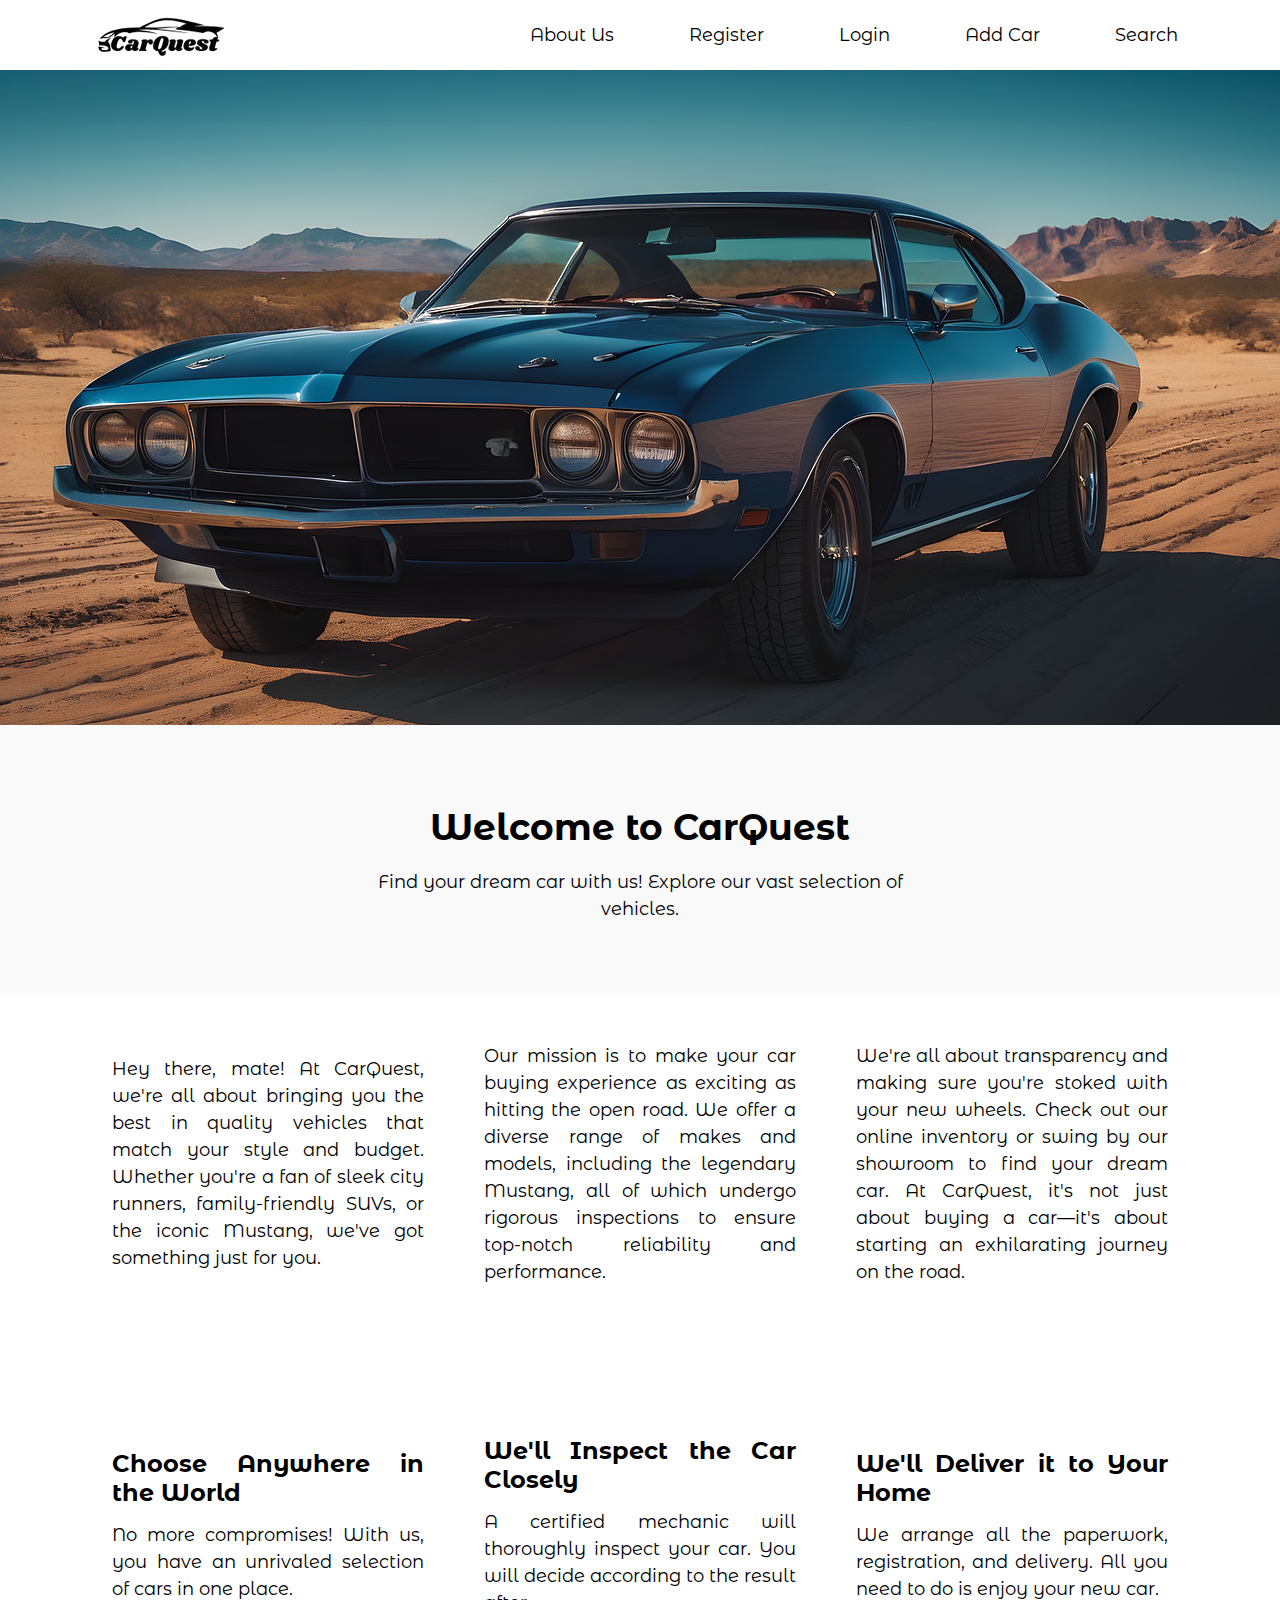
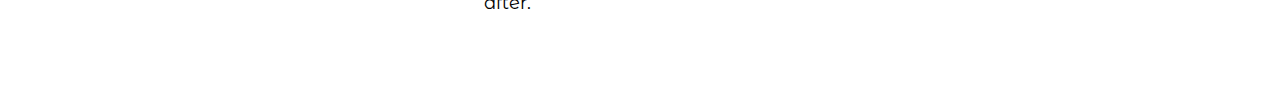
<file: html/index.html>
<!DOCTYPE html>
<html lang="en">

<head>
    <meta charset="UTF-8">
    <meta name="viewport" content="width=device-width, initial-scale=1.0">
    <title>CarQuest - Home</title>
    <link rel="stylesheet" href="../css/styles.css">
    <link rel="preconnect" href="https://fonts.googleapis.com">
    <link rel="preconnect" href="https://fonts.gstatic.com" crossorigin>
    <link href="https://fonts.googleapis.com/css2?family=Montserrat+Alternates&family=Mulish&family=Open+Sans&family=Sono&display=swap" rel="stylesheet">
</head>

<body>

    <nav class="navbar">
        <div class="container">
            <a href="index.html" class="logo"><img src="../images/logo.png" alt="CarQuest Logo"></a>
            <ul class="nav-links">
                <li><a href="about_us.html">About Us</a></li>
                <li><a href="seller_registration.html">Register</a></li>
                <li><a href="seller_login.html">Login</a></li>
                <li><a href="addcar.html">Add Car</a></li>
                <li><a href="search.html">Search</a></li>
            </ul>
        </div>
    </nav>
    <section class="car-photo">
        <img src="../images/car1.png" alt="Car Photo" class="full-width">
    </section>

    <section class="introduction">
        <div class="container">
            <div class="intro-content">
                <h2>Welcome to CarQuest</h2>
                <p>Find your dream car with us! Explore our vast selection of vehicles.</p>
            </div>
        </div>
    </section>
    
    <section class="details">
        <div class="container">
            <div class="detail">
                <p>Hey there, mate! At CarQuest, we're all about bringing you the best in quality vehicles that match your style and budget. Whether you're a fan of sleek city runners, family-friendly SUVs, or the iconic Mustang, we've got something just for you.</p>
            </div>
            <div class="detail">
                <p>Our mission is to make your car buying experience as exciting as hitting the open road. We offer a diverse range of makes and models, including the legendary Mustang, all of which undergo rigorous inspections to ensure top-notch reliability and performance.</p>
            </div>
            <div class="detail">
                <p>We're all about transparency and making sure you're stoked with your new wheels. Check out our online inventory or swing by our showroom to find your dream car. At CarQuest, it's not just about buying a car—it's about starting an exhilarating journey on the road.</p>
            </div>
        </div>
    </section>

    <section class="details">
        <div class="container">
            <div class="detail">
                <h2>Choose Anywhere in the World</h2>
                <p>No more compromises! With us, you have an unrivaled selection of cars in one place.</p>
            </div>
            <div class="detail">
                <h2>We'll Inspect the Car Closely</h2>
                <p>A certified mechanic will thoroughly inspect your car. You will decide according to the result after.</p>
            </div>
            <div class="detail">
                <h2>We'll Deliver it to Your Home</h2>
                <p>We arrange all the paperwork, registration, and delivery. All you need to do is enjoy your new car.</p>
            </div>
        </div>
    </section>

    <script src="../js/search.js"></script>
</body>

</html>
</file>
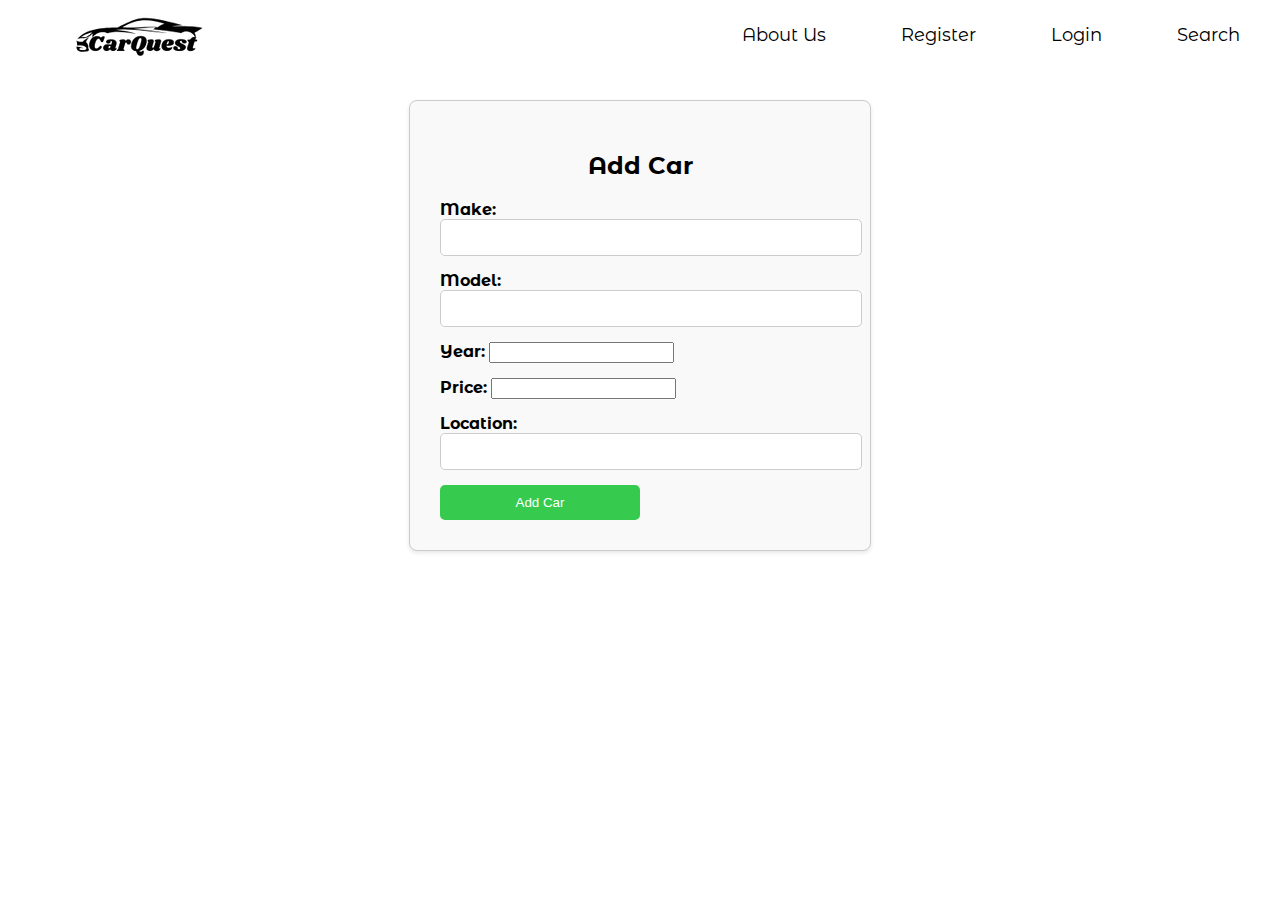
<file: html/addcar.html>
<!DOCTYPE html>
<html lang="en">
<head>
    <meta charset="UTF-8">
    <meta name="viewport" content="width=device-width, initial-scale=1.0">
    <title>Add Car</title>
    <link rel="stylesheet" href="../css/addcar.css">
    <link rel="preconnect" href="https://fonts.googleapis.com">
    <link rel="preconnect" href="https://fonts.gstatic.com" crossorigin>
    <link href="https://fonts.googleapis.com/css2?family=Montserrat+Alternates&family=Mulish&family=Open+Sans&family=Sono&display=swap" rel="stylesheet">
</head>
<body>
    <nav class="navbar">
        <div class="container">
            <a href="index.html" class="logo"><img src="../images/logo.png" alt="CarQuest Logo"></a>
            <ul class="nav-links">
                <li><a href="about_us.html">About Us</a></li>
                <li><a href="seller_registration.html">Register</a></li>
                <li><a href="seller_login.html">Login</a></li>
                <li><a href="search.html">Search</a></li>
            </ul>
        </div>
    </nav>
    <div class="addcar-container">
        <h2 class="addcar-title">Add Car</h2>
        <form id="addCarForm" action="../php/addcar.php" method="POST">
            <div class="form-group">
                <label for="make">Make:</label>
                <input type="text" id="make" name="make" required>
            </div>
            <div class="form-group">
                <label for="model">Model:</label>
                <input type="text" id="model" name="model" required>
            </div>
            <div class="form-group">
                <label for="year">Year:</label>
                <input type="number" id="year" name="year" required>
            </div>
            <div class="form-group">
                <label for="price">Price:</label>
                <input type="number" id="price" name="price" required>
            </div>
            <div class="form-group">
                <label for="location">Location:</label>
                <input type="text" id="location" name="location" required>
            </div>
            <button type="submit">Add Car</button>
        </form>
    </div>
</body>
</html>
</file>
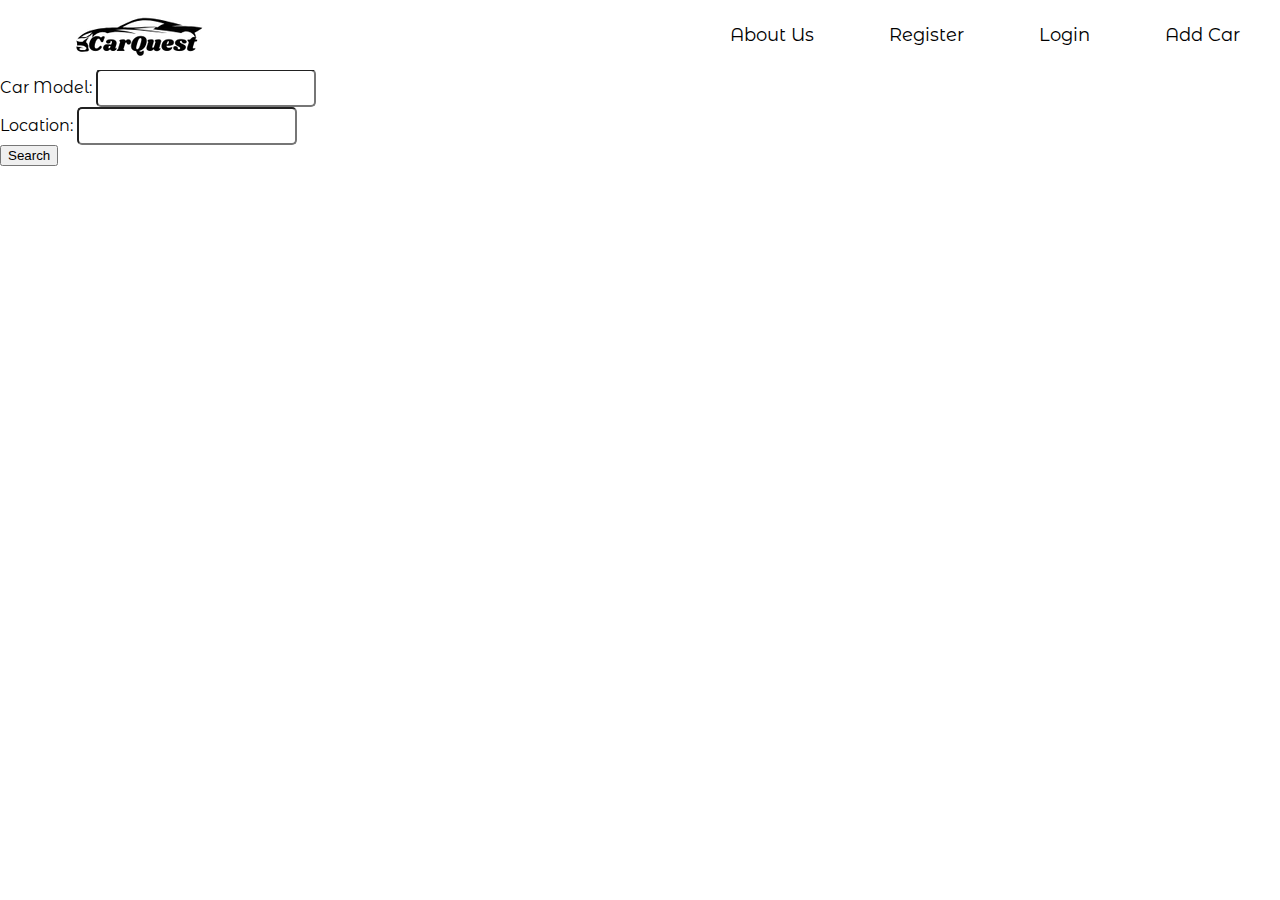
<file: html/search.html>
<!DOCTYPE html>
<html lang="en">
<head>
    <meta charset="UTF-8">
    <meta name="viewport" content="width=device-width, initial-scale=1.0">
    <title>Search Cars</title>
    <link rel="stylesheet" href="../css/search.css">
    <link rel="preconnect" href="https://fonts.googleapis.com">
    <link rel="preconnect" href="https://fonts.gstatic.com" crossorigin>
    <link href="https://fonts.googleapis.com/css2?family=Montserrat+Alternates&family=Mulish&family=Open+Sans&family=Sono&display=swap" rel="stylesheet">
</head>
<body>
    <nav class="navbar">
        <div class="container">
            <a href="index.html" class="logo"><img src="../images/logo.png" alt="CarQuest Logo"></a>
            <ul class="nav-links">
                <li><a href="about_us.html">About Us</a></li>
                <li><a href="seller_registration.html">Register</a></li>
                <li><a href="seller_login.html">Login</a></li>
                <li><a href="addcar.html">Add Car</a></li>
            </ul>
        </div>
    </nav>
    <div class="search-container">
        <h2 class="search-title">Search Cars</h2>
        <form id="searchForm" action="../php/search_results.php" method="GET">
            <div class="form-group">
                <label for="model">Car Model:</label>
                <input type="text" id="model" name="model" required>
            </div>
            <div class="form-group">
                <label for="location">Location:</label>
                <input type="text" id="location" name="location" required>
            </div>
            <button type="submit">Search</button>
        </form>
    </div>
</body>
</html>
</file>
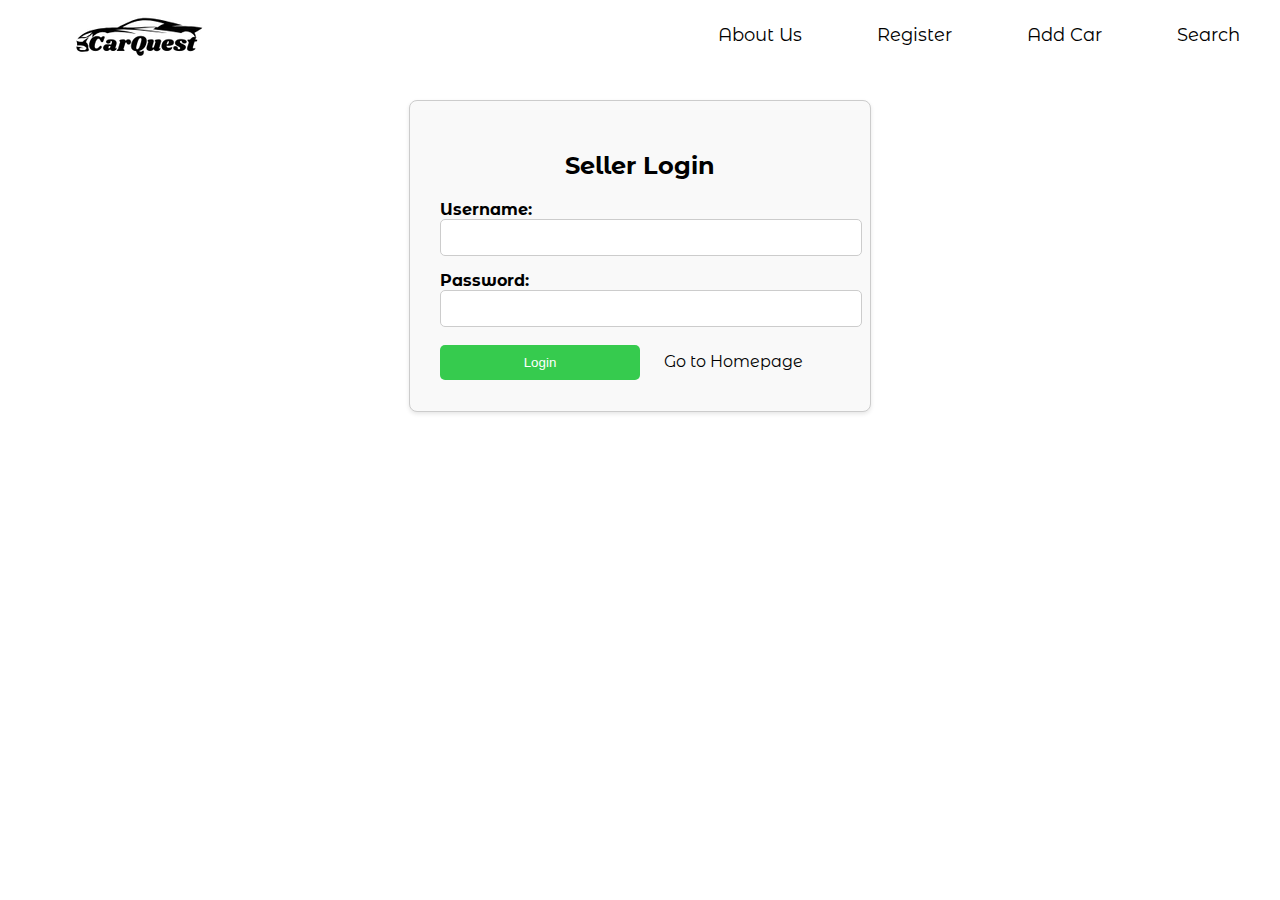
<file: html/seller_login.html>
<!DOCTYPE html>
<html lang="en">
<head>
    <meta charset="UTF-8">
    <meta name="viewport" content="width=device-width, initial-scale=1.0">
    <title>Seller Login</title>
    <link rel="stylesheet" href="../css/login.css">
    <!-- <script src="../js/login.js" defer></script>  -->
    <link rel="preconnect" href="https://fonts.googleapis.com">
    <link rel="preconnect" href="https://fonts.gstatic.com" crossorigin>
    <link href="https://fonts.googleapis.com/css2?family=Montserrat+Alternates&family=Mulish&family=Open+Sans&family=Sono&display=swap" rel="stylesheet">
</head>
<body>
    <nav class="navbar">
        <div class="container">
            <a href="index.html" class="logo"><img src="../images/logo.png" alt="CarQuest Logo"></a>
            <ul class="nav-links">
                <li><a href="about_us.html">About Us</a></li>
                <li><a href="seller_registration.html">Register</a></li>
                <li><a href="addcar.html">Add Car</a></li>
                <li><a href="search.html">Search</a></li>
            </ul>
        </div>
    </nav>
    <div class="login-container">
        <h2 class="login-title">Seller Login</h2>
        <form id="sellerLoginForm" action="../php/login.php" method="POST">
            <div class="form-group">
                <label for="username">Username:</label>
                <input type="text" id="username" name="username" required>
            </div>
            <div class="form-group">
                <label for="password">Password:</label>
                <input type="password" id="password" name="password" required>
            </div>
            <button type="submit">Login</button>
            <a href="index.html" class="button">Go to Homepage</a>
        </form>
    </div>
</body>
</html>
</file>
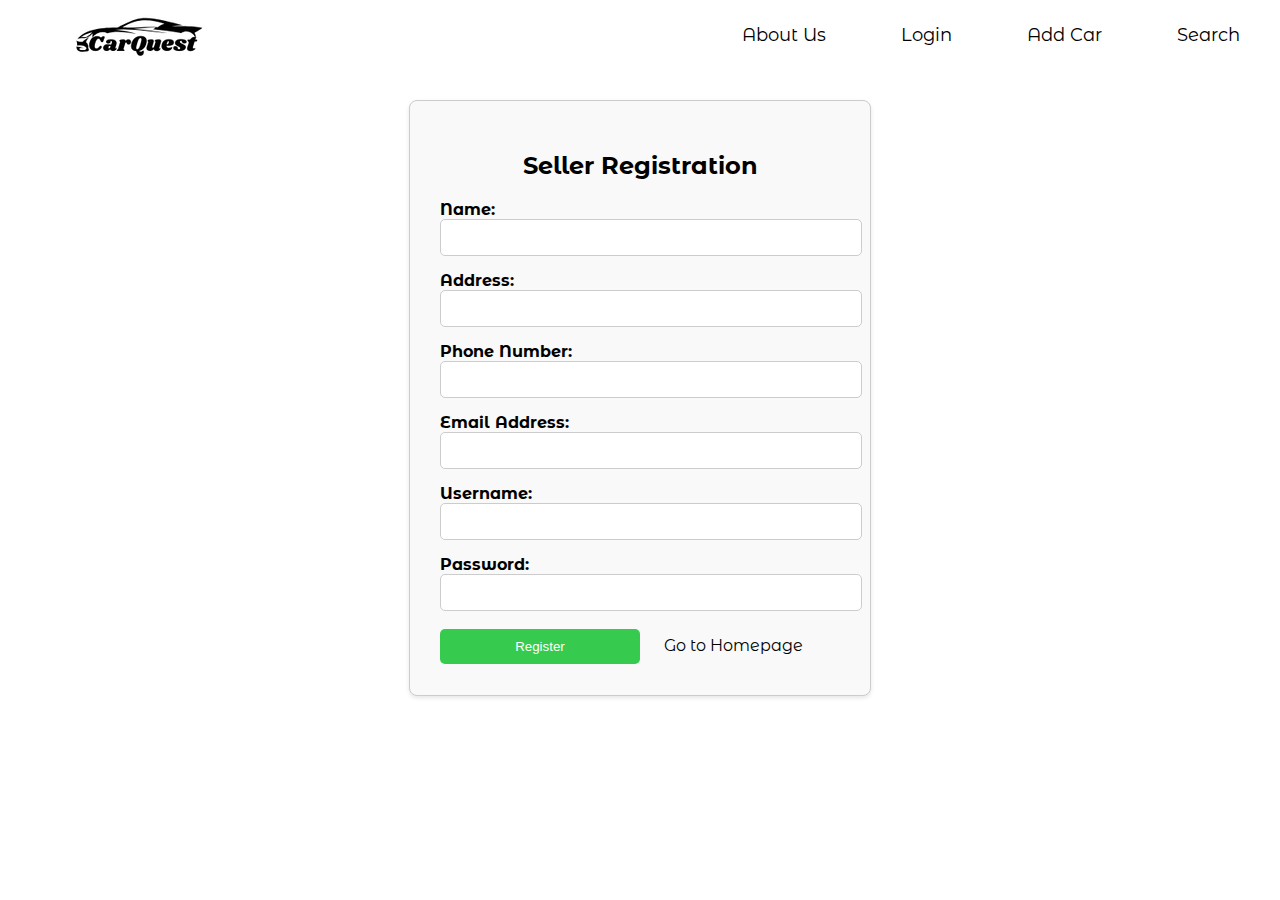
<file: html/seller_registration.html>
<!DOCTYPE html>
<html lang="en">
<head>
    <meta charset="UTF-8">
    <meta name="viewport" content="width=device-width, initial-scale=1.0">
    <title>Seller Registration</title>
    <link rel="stylesheet" href="../css/registration.css">
    <link rel="preconnect" href="https://fonts.googleapis.com">
    <link rel="preconnect" href="https://fonts.gstatic.com" crossorigin>
    <link href="https://fonts.googleapis.com/css2?family=Montserrat+Alternates&family=Mulish&family=Open+Sans&family=Sono&display=swap" rel="stylesheet">
</head>
<body>
    <nav class="navbar">
        <div class="container">
            <a href="index.html" class="logo"><img src="../images/logo.png" alt="CarQuest Logo"></a>
            <ul class="nav-links">
                <li><a href="about_us.html">About Us</a></li>
                <li><a href="seller_login.html">Login</a></li>
                <li><a href="addcar.html">Add Car</a></li>
                <li><a href="search.html">Search</a></li>
            </ul>
        </div>
    </nav>

    <div class="registration-container">
        <h2 class="registration-title">Seller Registration</h2>
        <form id="sellerRegistrationForm" action="../php/register.php" method="POST">
            <div class="form-group">
                <label for="name">Name:</label>
                <input type="text" id="name" name="name" required>
            </div>
            <div class="form-group">
                <label for="address">Address:</label>
                <input type="text" id="address" name="address" required>
            </div>
            <div class="form-group">
                <label for="phone">Phone Number:</label>
                <input type="text" id="phone" name="phone" required>
            </div>
            <div class="form-group">
                <label for="email">Email Address:</label>
                <input type="email" id="email" name="email" required>
            </div>
            <div class="form-group">
                <label for="username">Username:</label>
                <input type="text" id="username" name="username" required>
            </div>
            <div class="form-group">
                <label for="password">Password:</label>
                <input type="password" id="password" name="password" required>
            </div>
            <button type="submit">Register</button>
            <a href="index.html" class="button">Go to Homepage</a>
        </form>
    </div>
</body>
</html>
</file>
<file: css/styles.css>
body, h1, p, ul, li {
    margin: 0;
    padding: 0;
    font-family: 'Montserrat Alternates', 'Mulish', 'Sono', sans-serif; 
}

.navbar {
    background-color: #fff;
    color: #000;
    height: 70px;
    display: flex;
    justify-content: space-between; 
    align-items: center;
    padding: 0 20px; 
}

.container {
    width: 90%;
    max-width: 1200px;
    margin: 0 auto; 
    display: flex;
    justify-content: space-between;
    align-items: center;
}

.logo {
    display: flex;
    align-items: center;
}

.logo img {
    max-height: 100%;
    width: auto;
}

.nav-links {
    list-style: none;
    display: flex;
    align-items: center;
}

.nav-links li {
    margin-right: 35px;
}

.nav-links li:last-child {
    margin-right: 0;
}

.nav-links li a {
    color: #000;
    text-decoration: none;
    font-size: 18px;
    font-weight: 400;
    display: inline-block;
    padding: 10px 20px;
    border-radius: 5px;
    transition: color 0.3s ease;
}

.nav-links li a:hover {
    color: #0056b3; 
    font-weight: bold; 
}

.nav-links li a:active {
    color: #36cb4e;
    text-decoration: none; 
}

.car-photo img {
    width: 100vw;
    height: auto;
    max-height: 655px;
    display: block;
    object-fit: cover;
}

.introduction {
    background-color: #f9f9f9;
    padding: 50px 0;
    text-align: center;
}

.introduction h2 {
    font-size: 36px;
    margin-bottom: 20px;
}

.introduction p {
    font-size: 18px;
    line-height: 1.5;
    margin-bottom: 20px;
}

.details {
    padding: 50px 20px; 
    display: flex;
    justify-content: space-around;
    flex-wrap: wrap;
}

.detail {
    flex: 1;
    max-width: 400px; 
    padding: 0 30px; 
    text-align: justify;
    margin-bottom: 30px; 
}

.detail h2 {
    font-size: 24px;
    margin-bottom: 15px;
}

.detail p {
    font-size: 18px;
    line-height: 1.5;
}

.intro-content {
    max-width: 600px; 
    margin: 0 auto; 
}

.intro-content h2 {
    font-size: 36px;
    margin-bottom: 20px;
}

.intro-content p {
    font-size: 18px;
    line-height: 1.5;
    margin-bottom: 20px;
}
</file>
<file: css/addcar.css>
body, h1, p, ul, li {
    margin: 0;
    padding: 0;
    font-family: 'Montserrat Alternates', 'Mulish', 'Sono', sans-serif;
}

.navbar {
    background-color: #fff;
    color: #000;
    height: 70px;
    width: 100%; 
    display: flex;
    justify-content: space-between;
    align-items: center;
    padding: 0 20px;
    position: fixed; 
    top: 0;
    left: 0;
    z-index: 1000; 
}

.navbar .container {
    display: flex;
    justify-content: space-between;
    align-items: center;
    max-width: 1200px; 
    width: 100%; 
    margin: 0 auto; 
}

.logo {
    display: flex;
    align-items: center;
}

.logo img {
    max-height: 100%;
    width: auto;
}

.nav-links {
    list-style: none;
    display: flex;
    align-items: center;
}

.nav-links li {
    margin-right: 35px;
}

.nav-links li:last-child {
    margin-right: 0;
}

.nav-links li a {
    color: #000;
    text-decoration: none;
    font-size: 18px;
    font-weight: 400;
    display: inline-block;
    padding: 10px 20px;
    border-radius: 5px;
    transition: color 0.3s ease;
}
.nav-links li a:hover {
    color: #0056b3; 
    font-weight: bold; 
}

.nav-links li a:active {
    color: #36cb4e;
    text-decoration: none; 
}

.addcar-container {
    max-width: 400px;
    width: 90%; 
    margin: 100px auto; 
    padding: 30px;
    border: 1px solid #ccc;
    border-radius: 8px;
    background-color: #f9f9f9;
    box-shadow: 0 2px 4px rgba(0, 0, 0, 0.1);
}

.addcar-title {
    font-size: 24px;
    text-align: center;
    margin-bottom: 20px;
}

.form-group {
    margin-bottom: 15px;
}

label {
    font-weight: bold;
}

input[type="text"] {
    width: 100%;
    padding: 10px;
    border: 1px solid #ccc;
    border-radius: 5px;
}

button {
    width: 50%;
    padding: 10px;
    background-color: #36cb4e;
    color: #fff;
    border: none;
    border-radius: 5px;
    cursor: pointer;
    transition: background-color 0.3s ease;
}

button:hover {
    background-color: #0056b3;
}
a.button {
    display: inline-block;
    padding: 10px 20px;
    color: #000;
    text-decoration: none;
    border-radius: 5px;
    transition: color 0.3s ease;
}


a.button:hover {
    color: #0056b3; 
    font-weight: bold; 
}

a.button:active {
    color: #36cb4e;
    text-decoration: none; 
}
</file>
<file: css/search.css>
body, h1, p, ul, li {
    margin: 0;
    padding: 0;
    font-family: 'Montserrat Alternates', 'Mulish', 'Sono', sans-serif;
}

.navbar {
    background-color: #fff;
    color: #000;
    height: 70px;
    width: 100%;
    display: flex;
    justify-content: space-between;
    align-items: center;
    padding: 0 20px;
    position: fixed;
    top: 0;
    left: 0;
    z-index: 1000;
}

.navbar .container {
    display: flex;
    justify-content: space-between;
    align-items: center;
    max-width: 1200px;
    width: 100%;
    margin: 0 auto;
}

.logo {
    display: flex;
    align-items: center;
}

.logo img {
    max-height: 100%;
    width: auto;
}

.nav-links {
    list-style: none;
    display: flex;
    align-items: center;
}

.nav-links li {
    margin-right: 35px;
}

.nav-links li:last-child {
    margin-right: 0;
}

.nav-links li a {
    color: #000;
    text-decoration: none;
    font-size: 18px;
    font-weight: 400;
    display: inline-block;
    padding: 10px 20px;
    border-radius: 5px;
    transition: color 0.3s ease;
}

.nav-links li a:hover {
    color: #0056b3; 
    font-weight: bold; 
}

.nav-links li a:active {
    color: #36cb4e;
    text-decoration: none; 
}


.content-container {
    display: flex;
    justify-content: center;
    align-items: center;
    flex-direction: column;
    margin-top: 100px;
}

.search-form {
    margin-bottom: 20px;
    text-align: center;
}

input[type="text"] {
    width: 200px;
    padding: 8px;
    margin-right: 10px;
    font-size: 16px;
    border-radius: 5px;
}

.results-container {
    background-color: #fff;
    padding: 30px;
    border-radius: 5px;
    box-shadow: 0 2px 5px rgba(0, 0, 0, 0.1);
    text-align: center;
    width: 80%;
    max-width: 800px;
    margin-top: 20px;
}

h2 {
    color: #000;
}

.results-container button {
    margin-top: 20px;
}

a.button {
    display: inline-block;
    padding: 10px 20px;
    color: #000;
    text-decoration: none;
    border-radius: 5px;
    transition: color 0.3s ease;
}

a.button:hover {
    color: #0056b3;
    font-weight: bold;
}

a.button:active {
    color: #36cb4e;
    text-decoration: none;
}
</file>
<file: css/login.css>
body, h1, p, ul, li {
    margin: 0;
    padding: 0;
    font-family: 'Montserrat Alternates', 'Mulish', 'Sono', sans-serif; 
}

.navbar {
    background-color: #fff;
    color: #000;
    height: 70px;
    width: 100%; 
    display: flex;
    justify-content: space-between;
    align-items: center;
    padding: 0 20px;
    position: fixed; 
    top: 0;
    left: 0;
    z-index: 1000;
}

.navbar .container {
    display: flex;
    justify-content: space-between;
    align-items: center;
    max-width: 1200px;
    width: 100%;
    margin: 0 auto; 
}

.logo {
    display: flex;
    align-items: center;
}

.logo img {
    max-height: 100%;
    width: auto;
}

.nav-links {
    list-style: none;
    display: flex;
    align-items: center;
}

.nav-links li {
    margin-right: 35px;
}

.nav-links li:last-child {
    margin-right: 0;
}
.nav-links li a {
    color: #000;
    text-decoration: none;
    font-size: 18px;
    font-weight: 400;
    display: inline-block;
    padding: 10px 20px;
    border-radius: 5px;
    transition: color 0.3s ease;
}

.nav-links li a:hover {
    color: #0056b3; 
    font-weight: bold; 
}

.nav-links li a:active {
    color: #36cb4e;
    text-decoration: none; 
}

.login-container {
    max-width: 400px; 
    width: 90%; 
    margin: 100px auto;
    padding: 30px;

    border: 1px solid #ccc;
    border-radius: 8px;
    background-color: #f9f9f9;
    box-shadow: 0 2px 4px rgba(0, 0, 0, 0.1);
}

.login-title {
    font-size: 24px;
    text-align: center;
    margin-bottom: 20px;
}

.form-group {
    margin-bottom: 15px;
}

label {
    font-weight: bold;
}

input[type="text"],
input[type="email"],
input[type="password"] {
    width: 100%;
    padding: 10px;
    border: 1px solid #ccc;
    border-radius: 5px;
}
button {
    width: 50%;
    padding: 10px;
    background-color: #36cb4e;
    color: #fff;
    border: none;
    border-radius: 5px;
    cursor: pointer;
    transition: background-color 0.3s ease;
}

button:hover {
    background-color: #0056b3;
}
a.button {
    display: inline-block;
    padding: 10px 20px;
    color: #000;
    text-decoration: none;
    border-radius: 5px;
    transition: color 0.3s ease;
}

a.button:hover {
    color: #0056b3; 
    font-weight: bold; 
}

a.button:active {
    color: #36cb4e; 
    text-decoration: none; 
}
</file>
<file: css/registration.css>
body, h1, p, ul, li {
    margin: 0;
    padding: 0;
    font-family: 'Montserrat Alternates', 'Mulish', 'Sono', sans-serif;
}

.navbar {
    background-color: #fff;
    color: #000;
    height: 70px;
    width: 100%;
    display: flex;
    justify-content: space-between;
    align-items: center;
    padding: 0 20px;
    position: fixed;
    top: 0;
    left: 0;
    z-index: 1000;
}

.navbar .container {
    display: flex;
    justify-content: space-between;
    align-items: center;
    max-width: 1200px;
    width: 100%;
    margin: 0 auto;
}

.logo {
    display: flex;
    align-items: center;
}

.logo img {
    max-height: 100%;
    width: auto;
}

.nav-links {
    list-style: none;
    display: flex;
    align-items: center;
}

.nav-links li {
    margin-right: 35px;
}

.nav-links li:last-child {
    margin-right: 0;
}

.nav-links li a {
    color: #000;
    text-decoration: none;
    font-size: 18px;
    font-weight: 400;
    display: inline-block;
    padding: 10px 20px;
    border-radius: 5px;
    transition: color 0.3s ease;
}
.nav-links li a:hover {
    color: #0056b3; 
    font-weight: bold; 
}

.nav-links li a:active {
    color: #ff0000;
    text-decoration: none; 
}

.registration-container {
    max-width: 400px;
    width: 90%;
    margin: 100px auto;
    padding: 30px;
    border: 1px solid #ccc;
    border-radius: 8px;
    background-color: #f9f9f9;
    box-shadow: 0 2px 4px rgba(0, 0, 0, 0.1);
}

.registration-title {
    font-size: 24px;
    text-align: center;
    margin-bottom: 20px;
}

.form-group {
    margin-bottom: 15px;
}

label {
    font-weight: bold;
}

input[type="text"],
input[type="email"],
input[type="password"] {
    width: 100%;
    padding: 10px;
    border: 1px solid #ccc;
    border-radius: 5px;
}

button {
    width: 50%;
    padding: 10px;
    background-color: #36cb4e;
    color: #fff;
    border: none;
    border-radius: 5px;
    cursor: pointer;
    transition: background-color 0.3s ease;
}

button:hover {
    background-color: #0056b3;
}

a.button {
    display: inline-block;
    padding: 10px 20px;
    color: #000;
    text-decoration: none;
    border-radius: 5px;
    transition: color 0.3s ease;
}

a.button:hover {
    color: #0056b3;
    font-weight: bold;
}

a.button:active {
    color: #36cb4e;
    text-decoration: none;
}
</file>
